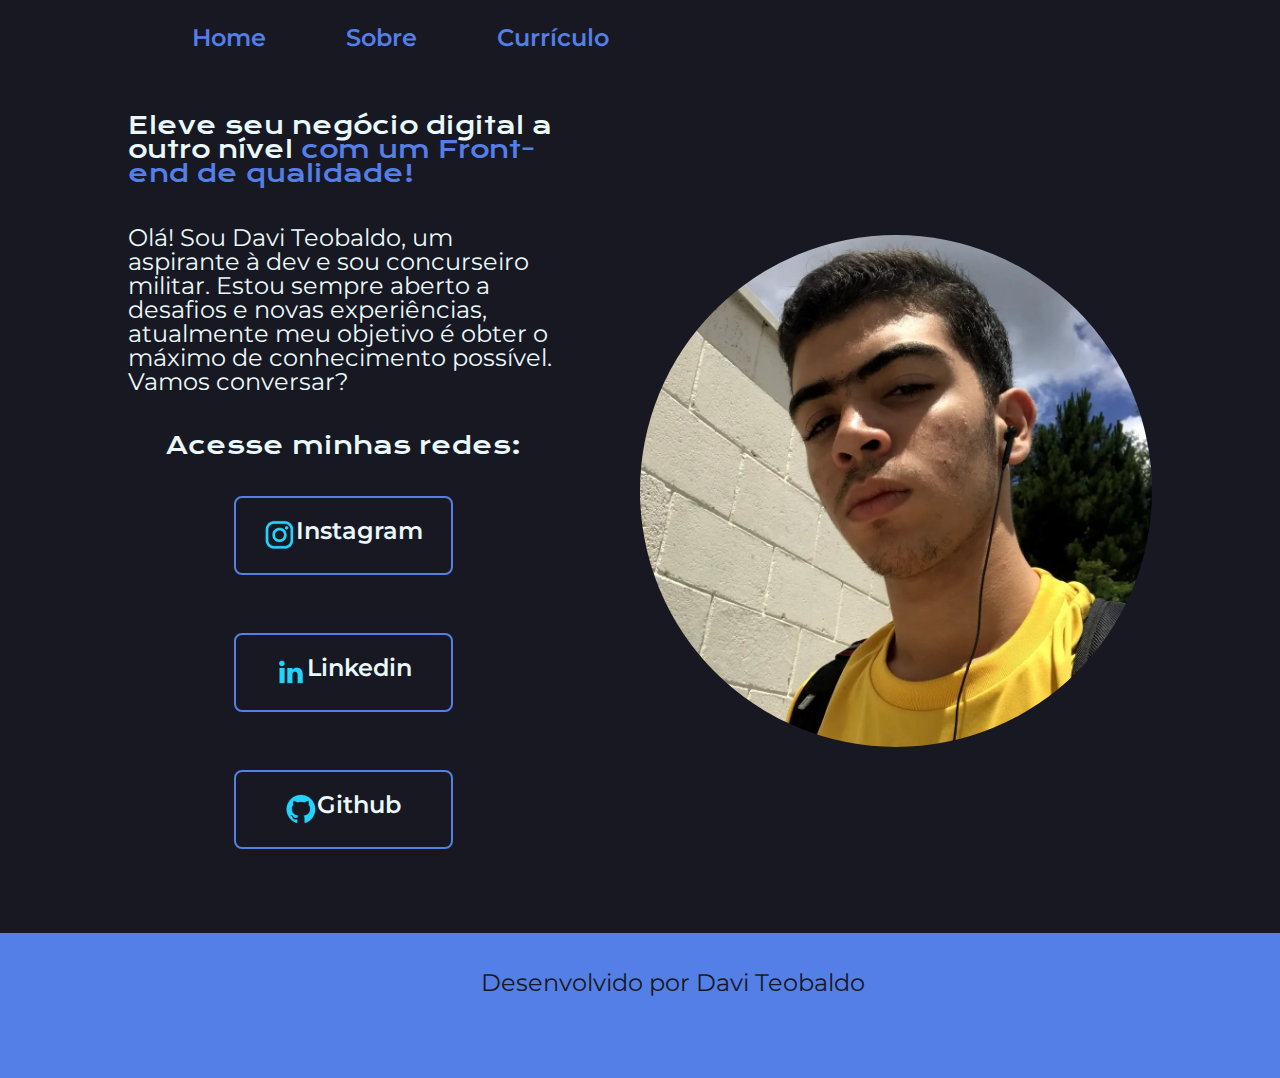
<file: index.html>
<!DOCTYPE html>
<html lang="pt-br">

<head>
    <meta charset="UTF-8">
    <meta http-equiv="X-UA-Compatible" content="IE=edge">
    <meta name="viewport" content="width=device-width, initial-scale=1.0">
    <title>Portifolio</title>
    <link rel="stylesheet" href="reset.css">
    <link rel="stylesheet" href="style.css">
</head>

<body>
    <header class="cabecalho">
        <nav class="menu">
            <a class="menu_links" href="index.html">Home</a>
            <a class="menu_links" href="about.html">Sobre</a>
            <a class="menu_links" href="curriculo.html">Currículo</a>
        </nav>
    </header>
    <main class="apresentacao">
        <section class="apresentacao__conteudo">
            <h1 class="apresentacao__conteudo__titulo">Eleve seu negócio digital a outro nível<strong 
            class="titulo-destaque"> com um Front-end de qualidade!
            </strong></h1>
            <p class="apresentacao__conteudo__texto">Olá! Sou Davi Teobaldo, um aspirante à dev
            e sou concurseiro militar. Estou sempre aberto a desafios e novas experiências,
            atualmente meu objetivo é obter o máximo de conhecimento possível. Vamos
            conversar?</p>
            <div class="apresentacao__links">
                <h2 class="subtitulo">Acesse minhas redes:</h2>
                <a class="apresentacao__links__link" href="https://www.instagram.com/nerd_patriota/">
                    <img src="assets/instagram.png"></img>
                    Instagram</a>
                <a class="apresentacao__links__link" href="https://www.linkedin.com/in/davi-oliveira-teobaldo-44388a25b/">
                    <img src="assets/Logo linkedin.png"></img>
                    Linkedin</a>
                <a class="apresentacao__links__link" href="https://github.com/DaviTeobaldo">
                    <img src="assets/Logo Github.png"></img>
                    Github</a>
            </div>
        </section>
        <img src="assets/yareyare.jpg" class="foto-perfil">
    </main>
    <footer class="rodape">
        <h4>Desenvolvido por Davi Teobaldo</h4>
    </footer>
</body>

</html>
</file>
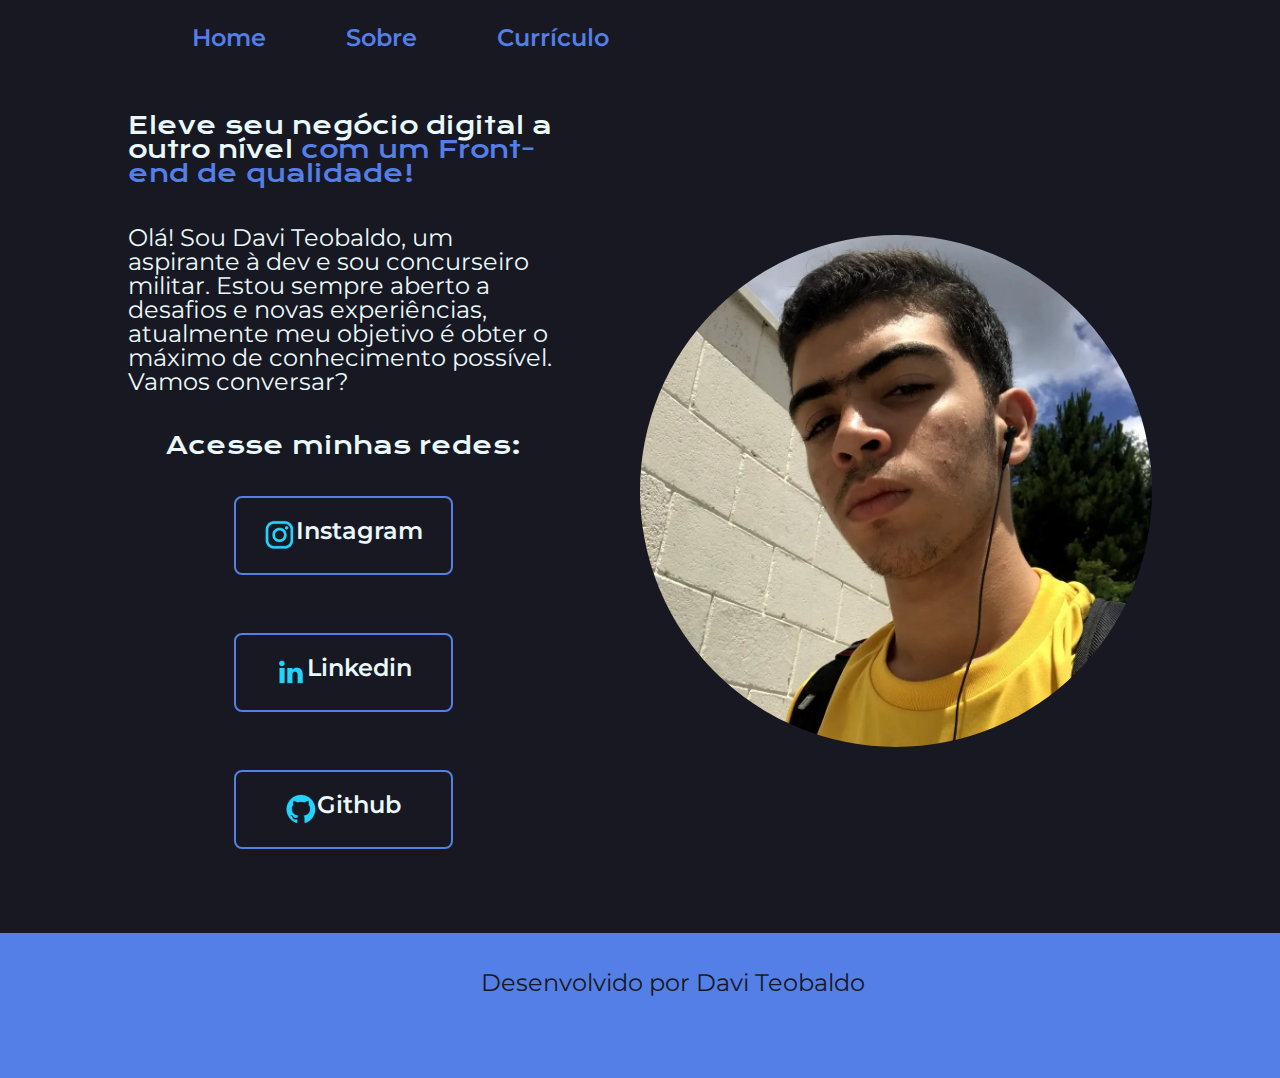
<file: html/index.html>
<!DOCTYPE html>
<html lang="pt-br">

<head>
    <meta charset="UTF-8">
    <meta http-equiv="X-UA-Compatible" content="IE=edge">
    <meta name="viewport" content="width=device-width, initial-scale=1.0">
    <title>Portifolio</title>
    <link rel="stylesheet" href="/style/reset.css">
    <link rel="stylesheet" href="/style/style.css">
</head>

<body>
    <header class="cabecalho">
        <nav class="menu">
            <a class="menu_links" href="/html/index.html">Home</a>
            <a class="menu_links" href="/html/about.html">Sobre</a>
            <a class="menu_links" href="/html/curriculo.html">Currículo</a>
        </nav>
    </header>
    <main class="apresentacao">
        <section class="apresentacao__conteudo">
            <h1 class="apresentacao__conteudo__titulo">Eleve seu negócio digital a outro nível<strong 
            class="titulo-destaque"> com um Front-end de qualidade!
            </strong></h1>
            <p class="apresentacao__conteudo__texto">Olá! Sou Davi Teobaldo, um aspirante à dev
            e sou concurseiro militar. Estou sempre aberto a desafios e novas experiências,
            atualmente meu objetivo é obter o máximo de conhecimento possível. Vamos
            conversar?</p>
            <div class="apresentacao__links">
                <h2 class="subtitulo">Acesse minhas redes:</h2>
                <a class="apresentacao__links__link" href="https://www.instagram.com/nerd_patriota/">
                    <img src="/assets/instagram.png"></img>
                    Instagram</a>
                <a class="apresentacao__links__link" href="https://www.linkedin.com/in/davi-oliveira-teobaldo-44388a25b/">
                    <img src="/assets/Logo linkedin.png"></img>
                    Linkedin</a>
                <a class="apresentacao__links__link" href="https://github.com/DaviTeobaldo">
                    <img src="/assets/Logo Github.png"></img>
                    Github</a>
            </div>
        </section>
        <img src="/assets/yareyare.jpg" class="foto-perfil">
    </main>
    <footer class="rodape">
        <h4>Desenvolvido por Davi Teobaldo</h4>
    </footer>
</body>

</html>
</file>
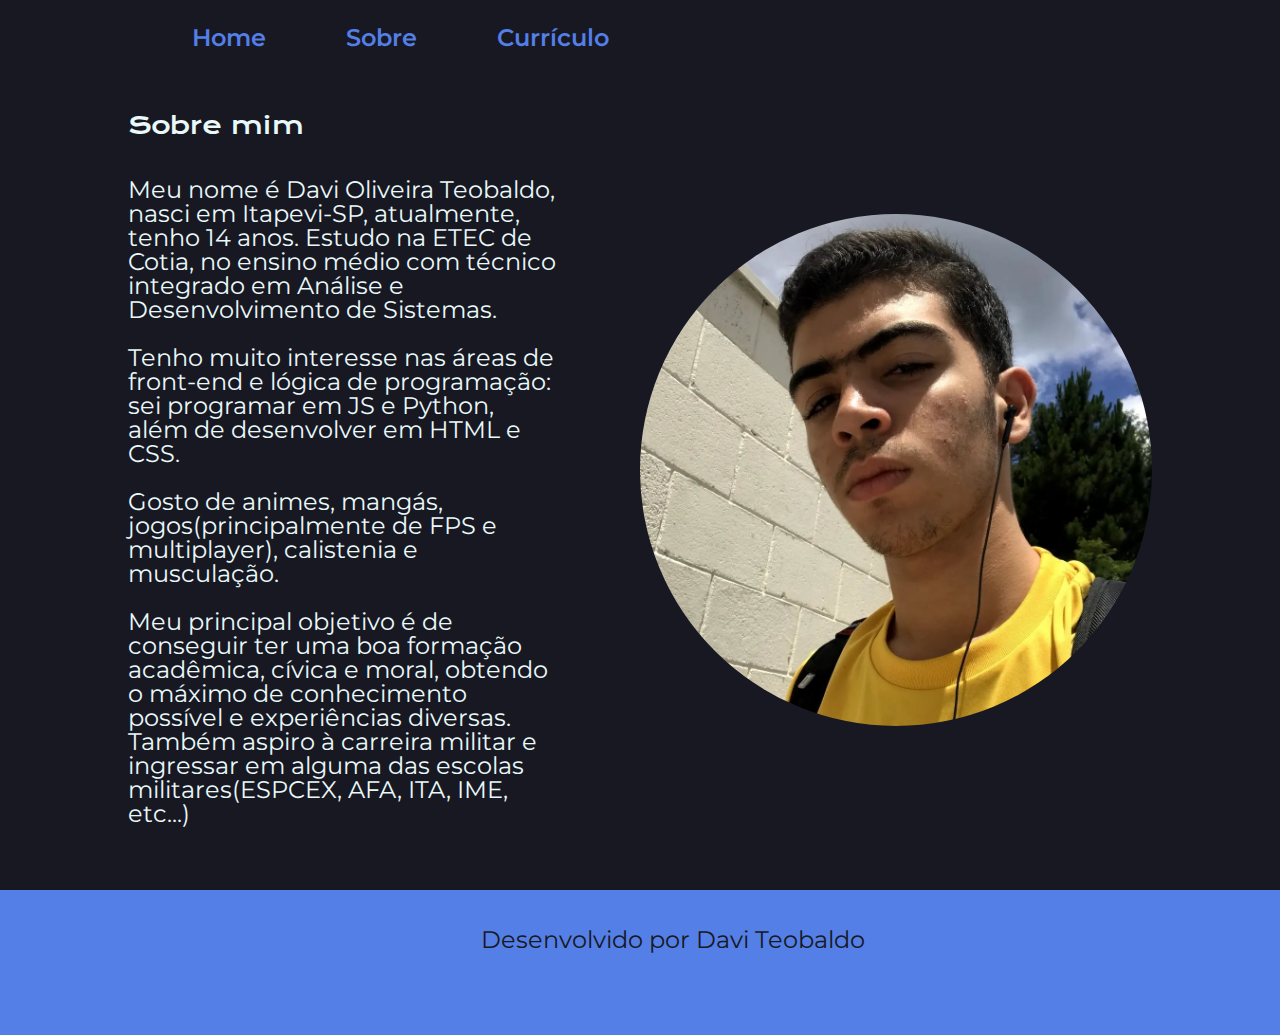
<file: about.html>
<!DOCTYPE html>
<html lang="pt-br">

<head>
    <meta charset="UTF-8">
    <meta http-equiv="X-UA-Compatible" content="IE=edge">
    <meta name="viewport" content="width=device-width, initial-scale=1.0">
    <title>Portifolio</title>
    <link rel="stylesheet" href="style/reset.css">
    <link rel="stylesheet" href="style/style.css">
</head>

<body>
    <header class="cabecalho">
        <nav class="menu">
            <a class="menu_links" href="index.html">Home</a>
            <a class="menu_links" href="about.html">Sobre</a>
            <a class="menu_links" href="curriculo.html">Currículo</a>
        </nav>
    </header>
    <main class="apresentacao">
        <section class="apresentacao__conteudo">
            <h1 class="apresentacao__conteudo__titulo">Sobre mim</h1>
            <p class="apresentacao__conteudo__texto">Meu nome é Davi Oliveira Teobaldo, nasci em Itapevi-SP, atualmente, tenho 14 anos. Estudo na ETEC de Cotia, no ensino médio com técnico integrado em Análise e Desenvolvimento de Sistemas. <br><br>Tenho muito interesse nas áreas de front-end e lógica de programação: sei programar em JS e Python, além de desenvolver em HTML e CSS. <br><br>Gosto de animes, mangás, jogos(principalmente de FPS e multiplayer), calistenia e musculação. <br><br>Meu principal objetivo é de conseguir ter uma boa formação acadêmica, cívica e moral, obtendo o máximo de conhecimento possível e experiências diversas. Também aspiro à carreira militar e ingressar em alguma das escolas militares(ESPCEX, AFA, ITA, IME, etc...)</p>
            
        
        </section>
        <img src="assets/yareyare.jpg" class="foto-perfil" alt="Foto do Davi">
    </main>

    <footer class="rodape">
        <h4>Desenvolvido por Davi Teobaldo</h4>
    </footer>
</body>

</html>
</file>
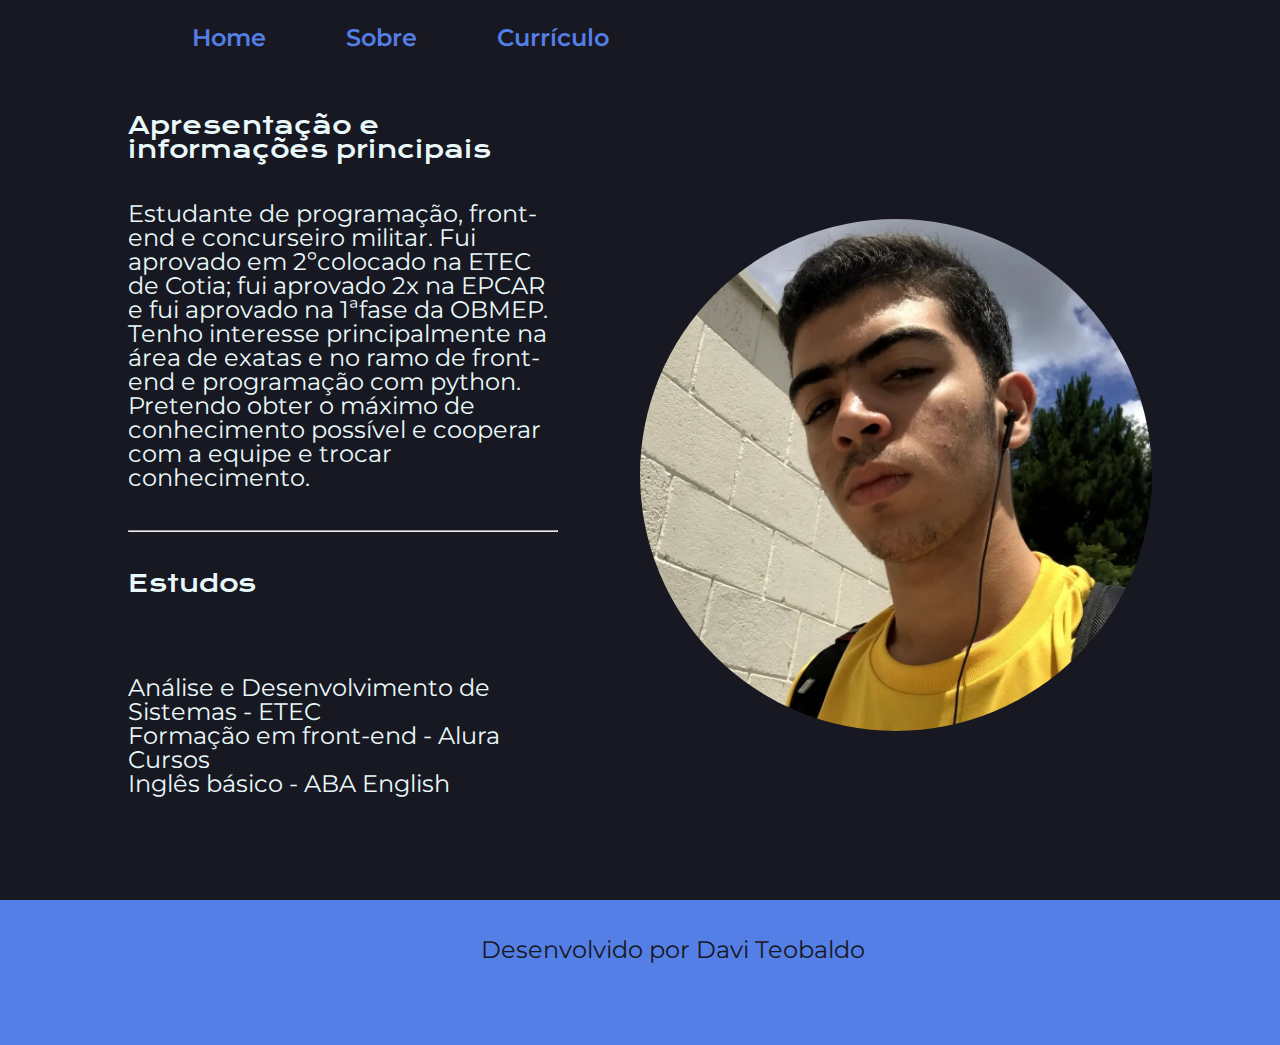
<file: curriculo.html>
<!DOCTYPE html>
<html lang="pt-br">

<head>
    <meta charset="UTF-8">
    <meta http-equiv="X-UA-Compatible" content="IE=edge">
    <meta name="viewport" content="width=device-width, initial-scale=1.0">
    <title>Currículo</title>
    <link rel="stylesheet" href="reset.css">
    <link rel="stylesheet" href="style.css">
</head>

<body>
    <header class="cabecalho">
        <nav class="menu">
            <a class="menu_links" href="index.html">Home</a>
            <a class="menu_links" href="about.html">Sobre</a>
            <a class="menu_links" href="curriculo.html">Currículo</a>
        </nav>
    </header>
    <main class="apresentacao">
        <section class="apresentacao__conteudo">
            <h2 class="apresentacao__conteudo__titulo">Apresentação e informações principais</h2>
            <p class="apresentacao__conteudo__texto">
                Estudante de programação, front-end e concurseiro militar. Fui aprovado em 2ºcolocado na ETEC de Cotia; fui aprovado 2x na EPCAR e fui aprovado na 1ªfase da OBMEP. 
                Tenho interesse principalmente na área de exatas e no ramo de front-end e programação com python. Pretendo obter o máximo de conhecimento possível e cooperar com a equipe e trocar conhecimento.            
            </p>
            <hr>
            <h2 class="apresentacao__conteudo__titulo">Estudos</h2>
            <p class="apresentacao__conteudo__texto">
            <ul class="apresentacao__conteudo__texto">
                <li>Análise e Desenvolvimento de Sistemas - ETEC<a href="linkdocertificado"></a> </li>
                <li>Formação em front-end - Alura Cursos <a href="linkdocertificado"></a></li>
                <li>Inglês básico - ABA English <a href="linkdocertificado"></a></li>
            </ul>
            </p>    
        </section>
        <img src="assets/yareyare.jpg" alt="Foto do Davi" class="foto-perfil">
    </main> 
    <footer class="rodape">
        <h4>Desenvolvido por Davi Teobaldo</h4>
    </footer>
</body>

</html>
</file>
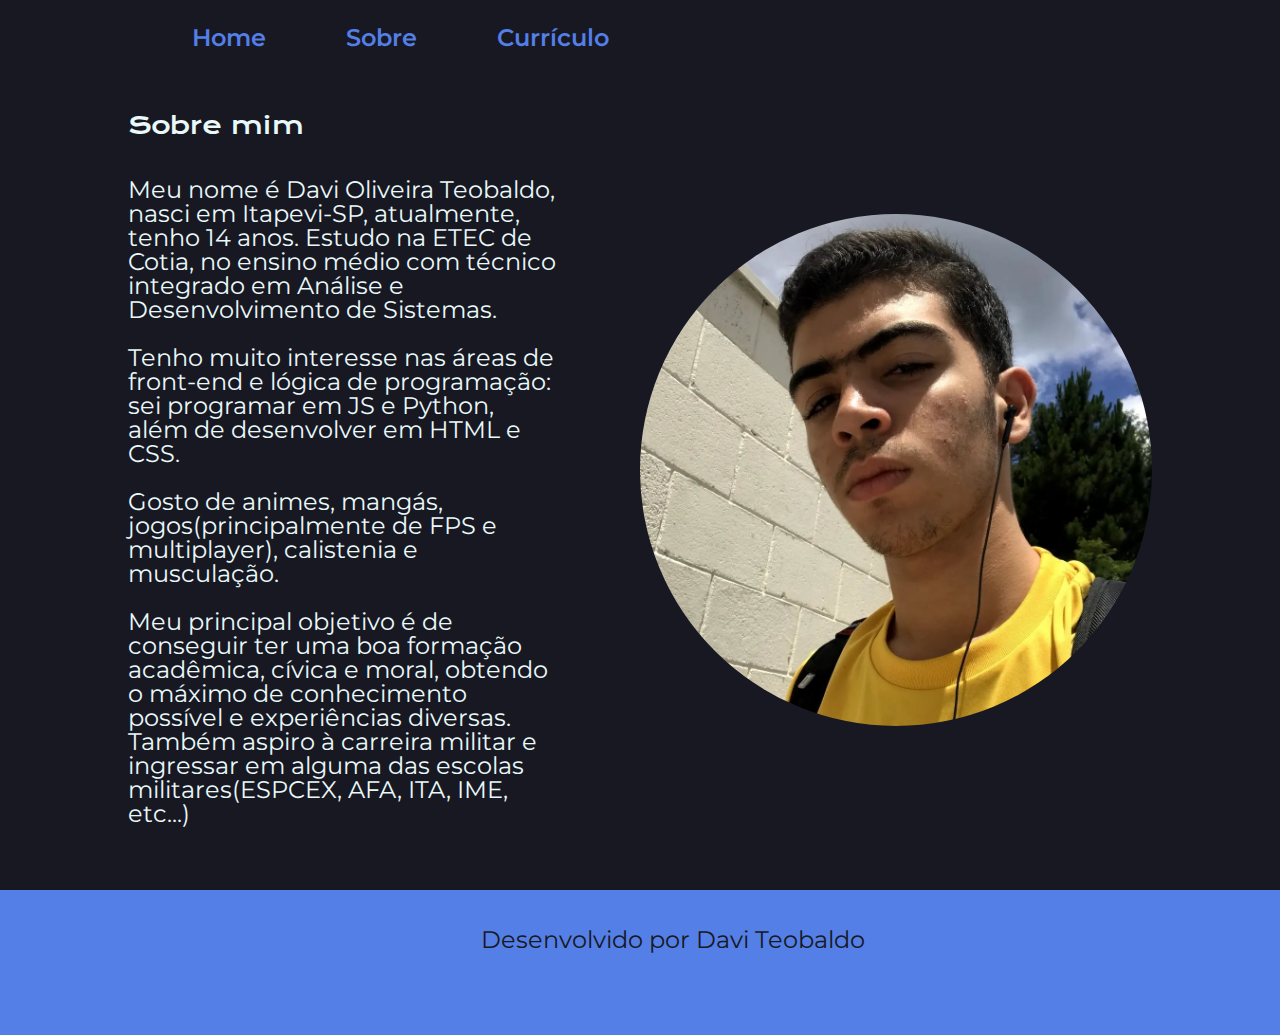
<file: html/about.html>
<!DOCTYPE html>
<html lang="pt-br">

<head>
    <meta charset="UTF-8">
    <meta http-equiv="X-UA-Compatible" content="IE=edge">
    <meta name="viewport" content="width=device-width, initial-scale=1.0">
    <title>Portifolio</title>
    <link rel="stylesheet" href="/style/reset.css">
    <link rel="stylesheet" href="/style/style.css">
</head>

<body>
    <header class="cabecalho">
        <nav class="menu">
            <a class="menu_links" href="/html/index.html">Home</a>
            <a class="menu_links" href="/html/about.html">Sobre</a>
            <a class="menu_links" href="/html/curriculo.html">Currículo</a>
        </nav>
    </header>
    <main class="apresentacao">
        <section class="apresentacao__conteudo">
            <h1 class="apresentacao__conteudo__titulo">Sobre mim</h1>
            <p class="apresentacao__conteudo__texto">Meu nome é Davi Oliveira Teobaldo, nasci em Itapevi-SP, atualmente, tenho 14 anos. Estudo na ETEC de Cotia, no ensino médio com técnico integrado em Análise e Desenvolvimento de Sistemas. <br><br>Tenho muito interesse nas áreas de front-end e lógica de programação: sei programar em JS e Python, além de desenvolver em HTML e CSS. <br><br>Gosto de animes, mangás, jogos(principalmente de FPS e multiplayer), calistenia e musculação. <br><br>Meu principal objetivo é de conseguir ter uma boa formação acadêmica, cívica e moral, obtendo o máximo de conhecimento possível e experiências diversas. Também aspiro à carreira militar e ingressar em alguma das escolas militares(ESPCEX, AFA, ITA, IME, etc...)</p>
            
        
        </section>
        <img src="/assets/yareyare.jpg" class="foto-perfil" alt="Foto do Davi">
    </main>

    <footer class="rodape">
        <h4>Desenvolvido por Davi Teobaldo</h4>
    </footer>
</body>

</html>
</file>
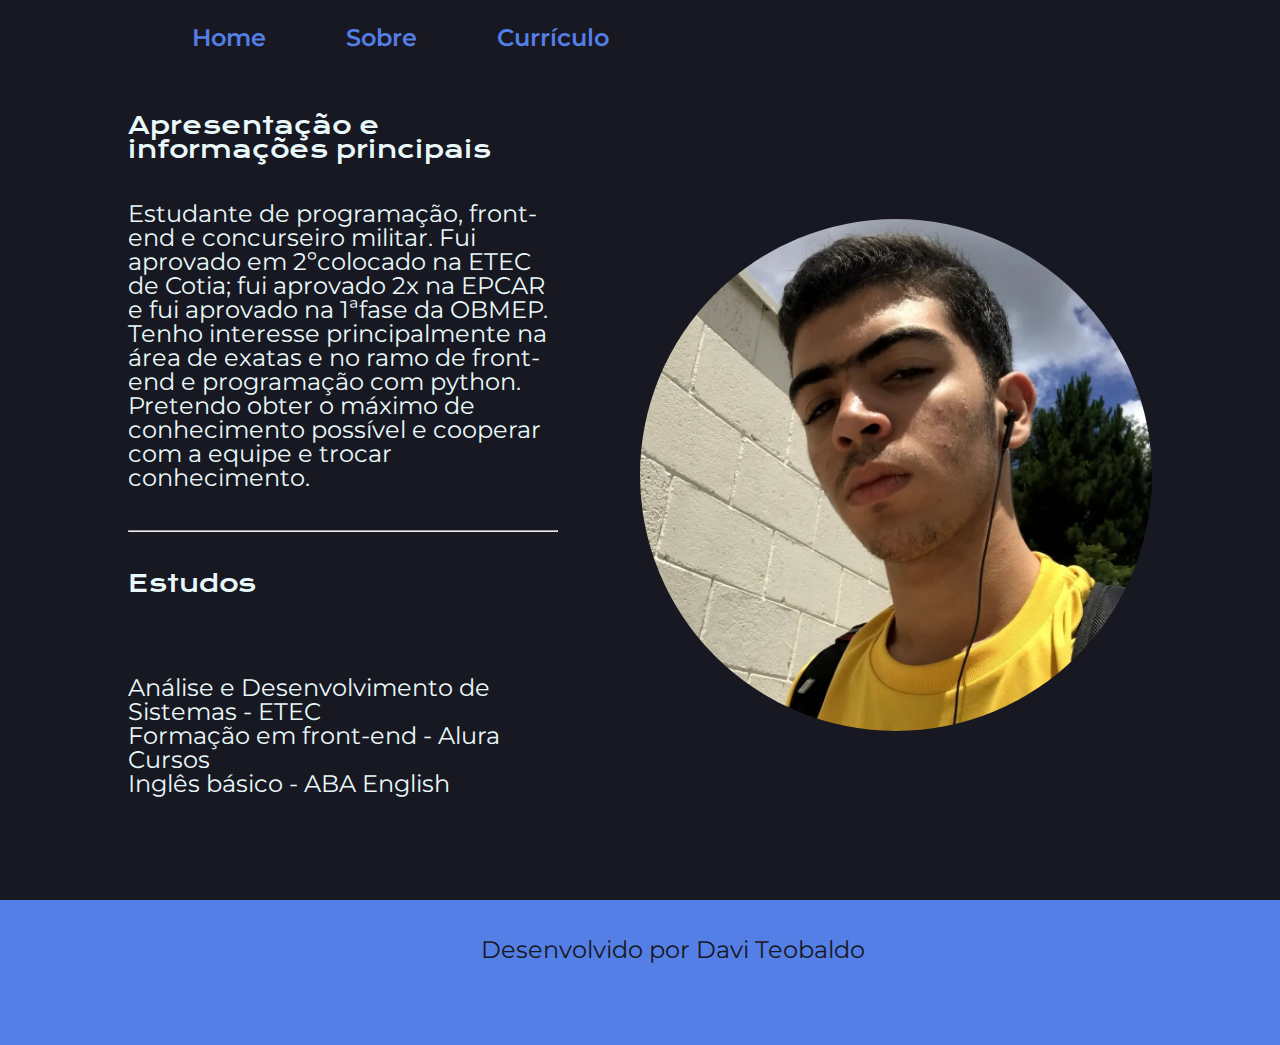
<file: html/curriculo.html>
<!DOCTYPE html>
<html lang="pt-br">

<head>
    <meta charset="UTF-8">
    <meta http-equiv="X-UA-Compatible" content="IE=edge">
    <meta name="viewport" content="width=device-width, initial-scale=1.0">
    <title>Currículo</title>
    <link rel="stylesheet" href="/style/reset.css">
    <link rel="stylesheet" href="/style/style.css">
</head>

<body>
    <header class="cabecalho">
        <nav class="menu">
            <a class="menu_links" href="/html/index.html">Home</a>
            <a class="menu_links" href="/html/about.html">Sobre</a>
            <a class="menu_links" href="/html/curriculo.html">Currículo</a>
        </nav>
    </header>
    <main class="apresentacao">
        <section class="apresentacao__conteudo">
            <h2 class="apresentacao__conteudo__titulo">Apresentação e informações principais</h2>
            <p class="apresentacao__conteudo__texto">
                Estudante de programação, front-end e concurseiro militar. Fui aprovado em 2ºcolocado na ETEC de Cotia; fui aprovado 2x na EPCAR e fui aprovado na 1ªfase da OBMEP. 
                Tenho interesse principalmente na área de exatas e no ramo de front-end e programação com python. Pretendo obter o máximo de conhecimento possível e cooperar com a equipe e trocar conhecimento.            
            </p>
            <hr>
            <h2 class="apresentacao__conteudo__titulo">Estudos</h2>
            <p class="apresentacao__conteudo__texto">
            <ul class="apresentacao__conteudo__texto">
                <li>Análise e Desenvolvimento de Sistemas - ETEC<a href="linkdocertificado"></a> </li>
                <li>Formação em front-end - Alura Cursos <a href="linkdocertificado"></a></li>
                <li>Inglês básico - ABA English <a href="linkdocertificado"></a></li>
            </ul>
            </p>    
        </section>
        <img src="/assets/yareyare.jpg" alt="Foto do Davi" class="foto-perfil">
    </main> 
    <footer class="rodape">
        <h4>Desenvolvido por Davi Teobaldo</h4>
    </footer>
</body>

</html>
</file>
<file: style.css>
@import url('https://fonts.googleapis.com/css2?family=Krona+One&family=Montserrat:wght@400;600&display=swap');
:root{
    --cor-principal: #181823;
    --cor-secundaria: #E9F8F9;
    --cor-terciaria:#537FE7;
    --cor-hover: #C0EEF2;

    --fonte-principal: 'Krona One', sans-serif;
    --fonte-secundaria: 'Montserrat', sans-serif;
}
*{
    margin: 0;
    padding: 0;
}

body{
    height: 100vh;
    box-sizing: border-box;
    background-color: var(--cor-principal);
    color: var(--cor-secundaria);
}.cabecalho{
    padding: 2% 0% 0% 15%;
    
}.menu{
    display: flex;
    gap: 80px;
    align-items: center;
    
}.menu_links{
    font-family: var(--fonte-secundaria);
    font-size: 1.5rem;
    font-weight: 600;
    color:var(--cor-terciaria);
    text-decoration: none;
    
}

.titulo-destaque{
    color: var(--cor-terciaria);
}

.apresentacao{
    padding: 5% 10%;
    display: flex;
    align-items: center;
    justify-content: space-between;
    gap: 82px;
}
.apresentacao__conteudo{
    width: 50%;
    display: flex;
    flex-direction: column;
    gap: 40px;
}

.apresentacao__conteudo__titulo{
    font-size: 1.5rem;
    font-family: var(--fonte-principal)
}

.apresentacao__conteudo__texto{
    font-size: 1.5rem;
    font-family: var(--fonte-secundaria);
}

.apresentacao__links{
    display: flex;
    flex-direction: column;
    justify-content: space-between;
    align-items: center;
    gap: 18px;
}.subtitulo{
    font-family: var(--fonte-principal);
    font-style: normal;
    font-weight: 400;
    font-size: 1.5rem;
    color: var(--cor-secundaria);
}

.apresentacao__links__link{
    display: flex;
    justify-content: center;
    width: 50%;
    text-align: center;
    border: 2px solid var(--cor-terciaria);
    border-radius: 8px;
    font-size: 1.5rem;
    font-weight: 600;
    padding: 21.5px 0;
    text-decoration: none;
    color: var(--cor-secundaria);
    font-family: var(--fonte-secundaria);
    margin: 20px;

}.apresentacao__links__link:hover{
    background-color:  var(--cor-hover);
    color: var(--cor-principal);
    transform: scale(1.2);
}.foto-perfil{
    width: 50%;
    border-radius: 600px;
}.rodape{

    width: 100%;
    height: 80px;
    left: 0px;
    top: 1071px;
    background: var(--cor-terciaria);
    padding: 32.75px;
}.rodape h4{
    font-family: var(--fonte-secundaria);
    font-style: normal;
    font-weight: 400;
    font-size: 1.5rem;
    line-height: 36px;
    text-align: center;
    color: var(--cor-principal);
}@media(max-width: 1200px){
    .cabecalho{
        padding: 6%;
    }.menu{
        justify-content: center;
    }
    .apresentacao{
        flex-direction: column-reverse;
        
    }.apresentacao__conteudo{
        width: auto;

    }
}
</file>
<file: style/style.css>
@import url('https://fonts.googleapis.com/css2?family=Krona+One&family=Montserrat:wght@400;600&display=swap');
:root{
    --cor-principal: #181823;
    --cor-secundaria: #E9F8F9;
    --cor-terciaria:#537FE7;
    --cor-hover: #C0EEF2;

    --fonte-principal: 'Krona One', sans-serif;
    --fonte-secundaria: 'Montserrat', sans-serif;
}
*{
    margin: 0;
    padding: 0;
}

body{
    height: 100vh;
    box-sizing: border-box;
    background-color: var(--cor-principal);
    color: var(--cor-secundaria);
}.cabecalho{
    padding: 2% 0% 0% 15%;
    
}.menu{
    display: flex;
    gap: 80px;
    align-items: center;
    
}.menu_links{
    font-family: var(--fonte-secundaria);
    font-size: 1.5rem;
    font-weight: 600;
    color:var(--cor-terciaria);
    text-decoration: none;
    
}

.titulo-destaque{
    color: var(--cor-terciaria);
}

.apresentacao{
    padding: 5% 10%;
    display: flex;
    align-items: center;
    justify-content: space-between;
    gap: 82px;
}
.apresentacao__conteudo{
    width: 50%;
    display: flex;
    flex-direction: column;
    gap: 40px;
}

.apresentacao__conteudo__titulo{
    font-size: 1.5rem;
    font-family: var(--fonte-principal)
}

.apresentacao__conteudo__texto{
    font-size: 1.5rem;
    font-family: var(--fonte-secundaria);
}

.apresentacao__links{
    display: flex;
    flex-direction: column;
    justify-content: space-between;
    align-items: center;
    gap: 18px;
}.subtitulo{
    font-family: var(--fonte-principal);
    font-style: normal;
    font-weight: 400;
    font-size: 1.5rem;
    color: var(--cor-secundaria);
}

.apresentacao__links__link{
    display: flex;
    justify-content: center;
    width: 50%;
    text-align: center;
    border: 2px solid var(--cor-terciaria);
    border-radius: 8px;
    font-size: 1.5rem;
    font-weight: 600;
    padding: 21.5px 0;
    text-decoration: none;
    color: var(--cor-secundaria);
    font-family: var(--fonte-secundaria);
    margin: 20px;

}.apresentacao__links__link:hover{
    background-color:  var(--cor-hover);
    color: var(--cor-principal);
    transform: scale(1.2);
}.foto-perfil{
    width: 50%;
    border-radius: 600px;
}.rodape{

    width: 100%;
    height: 80px;
    left: 0px;
    top: 1071px;
    background: var(--cor-terciaria);
    padding: 32.75px;
}.rodape h4{
    font-family: var(--fonte-secundaria);
    font-style: normal;
    font-weight: 400;
    font-size: 1.5rem;
    line-height: 36px;
    text-align: center;
    color: var(--cor-principal);
}@media(max-width: 1200px){
    .cabecalho{
        padding: 6%;
    }.menu{
        justify-content: center;
    }
    .apresentacao{
        flex-direction: column-reverse;
        
    }.apresentacao__conteudo{
        width: auto;

    }
}
</file>
